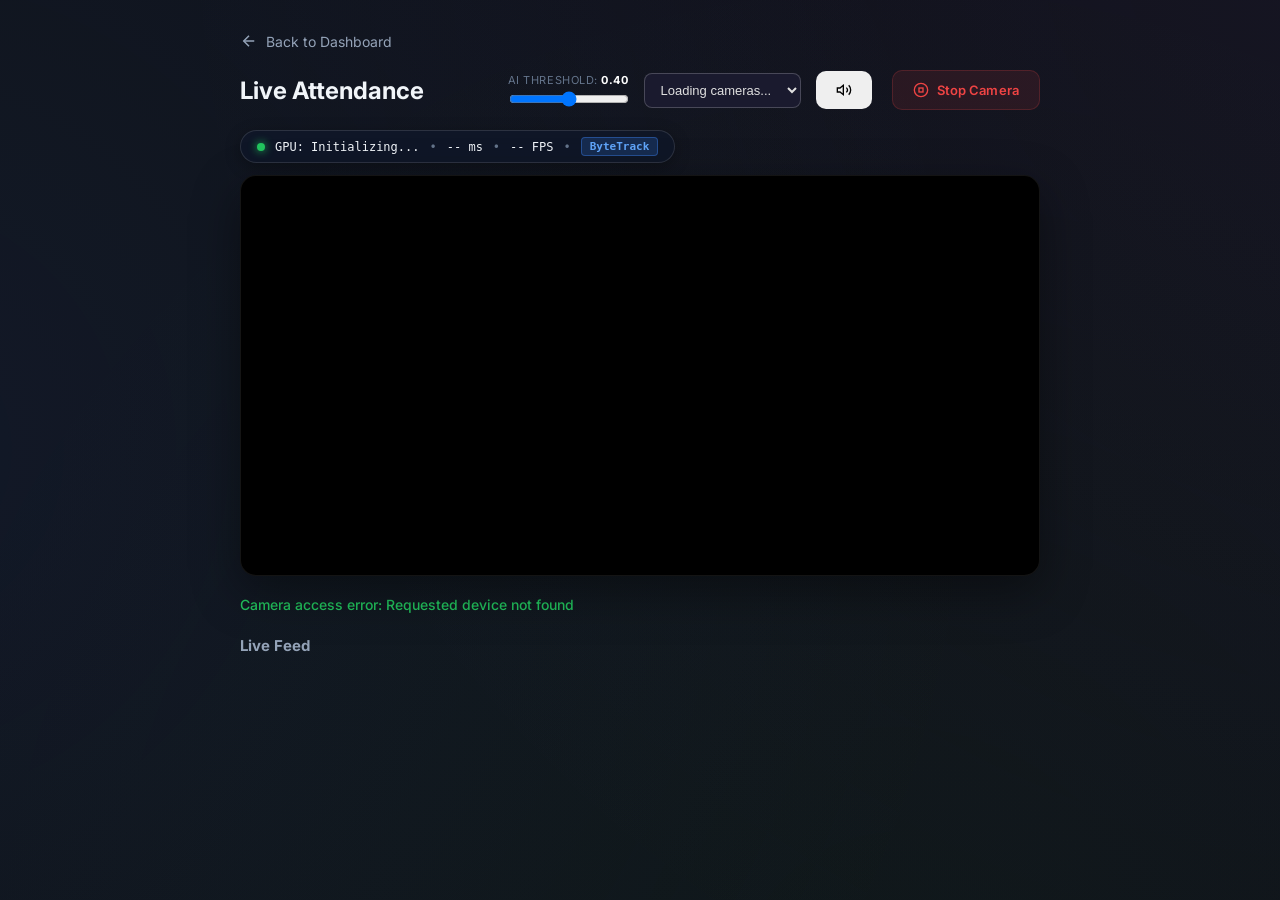
<file: templates/attendance.html>
<!DOCTYPE html>
<html lang="en">
<head>
    <meta charset="UTF-8">
    <meta name="viewport" content="width=device-width, initial-scale=1.0">
    <title>AttendX - Live Attendance</title>
    <link rel="stylesheet" href="/static/style.css">
    <link href="https://fonts.googleapis.com/css2?family=Inter:wght@300;400;500;600;700&display=swap" rel="stylesheet">
    <style>
        body {
            display: flex;
            flex-direction: column;
            align-items: center;
            justify-content: flex-start;
            min-height: 100vh;
            padding: 32px;
            overflow: auto;
        }
        .camera-page {
            width: 100%;
            max-width: 800px;
            animation: fadeSlideIn 0.4s ease;
        }
        .camera-page .back-btn {
            display: inline-flex;
            align-items: center;
            gap: 8px;
            color: var(--text-secondary);
            font-size: 14px;
            cursor: pointer;
            text-decoration: none;
            margin-bottom: 20px;
            transition: color 0.2s;
        }
        .camera-page .back-btn:hover { color: var(--text-primary); }
        .top-bar {
            display: flex;
            justify-content: space-between;
            align-items: center;
            margin-bottom: 20px;
        }
        .top-bar h1 {
            font-size: 24px;
            font-weight: 700;
        }
        .video-box {
            position: relative;
            width: 100%;
            border-radius: 16px;
            overflow: hidden;
            border: 1px solid var(--border-glass);
            box-shadow: 0 16px 48px rgba(0,0,0,.4);
            background: #000;
            margin-bottom: 20px;
        }
        .video-box video { width: 100%; display: block; }
        .video-box canvas.overlay {
            position: absolute;
            top: 0; left: 0;
            width: 100%; height: 100%;
            pointer-events: none;
        }
        .status-text {
            font-size: 14px;
            font-weight: 500;
            color: var(--accent-green);
            min-height: 20px;
            margin-bottom: 20px;
        }
        .attendance-feed {
            display: flex;
            flex-direction: column;
            gap: 8px;
        }
        .attendance-feed-item {
            display: flex;
            align-items: center;
            gap: 12px;
            padding: 12px 16px;
            background: var(--bg-glass);
            border: 1px solid var(--border-glass);
            border-radius: 10px;
            animation: fadeSlideIn 0.3s ease;
        }
        .attendance-feed-item .check-icon {
            width: 32px;
            height: 32px;
            border-radius: 50%;
            background: rgba(34, 197, 94, 0.15);
            display: flex;
            align-items: center;
            justify-content: center;
            flex-shrink: 0;
        }
        .attendance-feed-item .check-icon svg {
            color: var(--accent-green);
        }
        .attendance-feed-item .details strong {
            color: var(--text-primary);
            font-size: 14px;
        }
        .attendance-feed-item .details span {
            color: var(--text-muted);
            font-size: 12px;
        }
    </style>
</head>
<body>
    <div class="camera-page">
        <a href="/" class="back-btn" id="back-link">
            <svg xmlns="http://www.w3.org/2000/svg" width="18" height="18" viewBox="0 0 24 24" fill="none" stroke="currentColor" stroke-width="2"><path d="M19 12H5"/><polyline points="12 19 5 12 12 5"/></svg>
            Back to Dashboard
        </a>

        <div class="top-bar">
            <h1>Live Attendance</h1>
            <div style="display: flex; gap: 15px; align-items: center;">
                <div style="display: flex; flex-direction: column; align-items: flex-end; justify-content: center;">
                    <label for="strictness-slider" style="font-size: 11px; color: var(--text-muted); margin-bottom: 4px; text-transform: uppercase; letter-spacing: 0.05em;">AI Threshold: <span id="strictness-val" style="color: white; font-weight: bold;">0.40</span></label>
                    <input type="range" id="strictness-slider" min="0.20" max="0.60" step="0.01" value="0.40" style="width: 120px; cursor: pointer;" oninput="document.getElementById('strictness-val').innerText = this.value">
                </div>
                <select id="camera-select" class="form-control" style="padding: 8px 12px; font-size: 13px; max-width: 250px; background: #1a1a2e; color: #e0e0e0; border: 1px solid rgba(255,255,255,0.2); border-radius: 8px; cursor: pointer; appearance: auto;" onchange="switchCamera()">
                    <option value="" style="background: #1a1a2e; color: #e0e0e0;">Loading cameras...</option>
                </select>
                <button class="btn info" style="margin-right: 5px;" onclick="testAudio()">
                    <svg xmlns="http://www.w3.org/2000/svg" width="16" height="16" viewBox="0 0 24 24" fill="none" stroke="currentColor" stroke-width="2"><path d="M11 5L6 9H2v6h4l5 4V5z"/><path d="M15.54 8.46a5 5 0 0 1 0 7.07"/><path d="M19.07 4.93a10 10 0 0 1 0 14.14"/></svg>
                </button>
                <button class="btn danger" id="btn-stop" onclick="stopAndGoBack()">
                    <svg xmlns="http://www.w3.org/2000/svg" width="16" height="16" viewBox="0 0 24 24" fill="none" stroke="currentColor" stroke-width="2"><circle cx="12" cy="12" r="10"/><rect x="9" y="9" width="6" height="6"/></svg>
                    Stop Camera
                </button>
            </div>
        </div>

        <div class="telemetry-hud" id="telemetry-hud">
            <span class="hud-dot"></span>
            <span id="hud-device">GPU: Initializing...</span>
            <span class="hud-sep">•</span>
            <span id="hud-latency">-- ms</span>
            <span class="hud-sep">•</span>
            <span id="hud-fps">-- FPS</span>
            <span class="hud-sep">•</span>
            <span class="hud-badge">ByteTrack</span>
        </div>

        <div class="video-box">
            <video id="webcam" autoplay playsinline></video>
            <canvas class="overlay" id="overlay"></canvas>
        </div>

        <div class="status-text" id="status-msg">Initializing camera...</div>

        <h3 style="font-size: 15px; margin-bottom: 12px; color: var(--text-secondary);">Live Feed</h3>
        <div class="attendance-feed" id="feed"></div>
    </div>

    <canvas id="send-canvas" style="display:none;"></canvas>
    
    <!-- Success Chime Audio Element -->
    <audio id="success-chime" preload="auto">
        <source src="/static/success.mp3" type="audio/mp3">
    </audio>

    <script>
        const video = document.getElementById('webcam');
        const overlay = document.getElementById('overlay');
        const overCtx = overlay.getContext('2d');
        const sendCanvas = document.getElementById('send-canvas');
        const sendCtx = sendCanvas.getContext('2d');
        const statusMsg = document.getElementById('status-msg');
        const feed = document.getElementById('feed');

        let ws = null;
        let stream = null;
        const markedNames = new Set();

        // FPS & Latency Telemetry Tracking
        let frameCount = 0;
        let fpsTimer = performance.now();

        const cameraSelect = document.getElementById('camera-select');

        async function getCameras() {
            try {
                // Request permissions first to get labels
                const tempStream = await navigator.mediaDevices.getUserMedia({ video: true });
                tempStream.getTracks().forEach(t => t.stop());
                const devices = await navigator.mediaDevices.enumerateDevices();
                const videoDevices = devices.filter(device => device.kind === 'videoinput');
                
                cameraSelect.innerHTML = '';
                videoDevices.forEach(device => {
                    const option = document.createElement('option');
                    option.value = device.deviceId;
                    option.text = device.label || `Camera ${cameraSelect.length + 1}`;
                    option.style.background = '#1a1a2e';
                    option.style.color = '#e0e0e0';
                    cameraSelect.appendChild(option);
                });
                
                if (videoDevices.length > 0) {
                    startStream(videoDevices[0].deviceId);
                } else {
                    statusMsg.innerText = "No cameras found.";
                }
            } catch (err) {
                statusMsg.innerText = 'Camera access error: ' + err.message;
            }
        }

        async function startStream(deviceId) {
            if (stream) stream.getTracks().forEach(t => t.stop());
            if (ws) { ws.close(); ws = null; }
            
            try {
                const constraints = {
                    video: deviceId ? { deviceId: { exact: deviceId }, width: { ideal: 1280 }, height: { ideal: 720 } } : { width: { ideal: 1280 }, height: { ideal: 720 }, facingMode: 'user' }
                };
                stream = await navigator.mediaDevices.getUserMedia(constraints);
                video.srcObject = stream;

                video.onloadedmetadata = () => {
                    const scale = 640 / video.videoWidth;
                    overlay.width = 640;
                    overlay.height = video.videoHeight * scale;
                    sendCanvas.width = 640;
                    sendCanvas.height = video.videoHeight * scale;

                    statusMsg.innerText = 'Connecting...';
                    connectWebSocket();
                };
            } catch (err) {
                statusMsg.innerText = 'Camera stream error: ' + err.message;
            }
        }

        function switchCamera() {
            const selectedId = cameraSelect.value;
            statusMsg.innerText = "Switching camera...";
            startStream(selectedId);
        }

        function connectWebSocket() {
            const wsUrl = `ws://${window.location.host}/ws/recognize`;
            ws = new WebSocket(wsUrl);

            ws.onopen = () => {
                statusMsg.innerText = 'Camera active — scanning for faces...';
                sendNextFrame();
            };

            ws.onmessage = (event) => {
                const data = JSON.parse(event.data);

                if (data.error) {
                    statusMsg.innerText = data.error;
                    return;
                }

                // Update Telemetry HUD
                const now = performance.now();
                frameCount++;
                if (now - fpsTimer >= 500) {
                    const fps = Math.round((frameCount * 1000) / (now - fpsTimer));
                    frameCount = 0;
                    fpsTimer = now;
                    document.getElementById('hud-fps').innerText = `${fps} FPS`;
                }

                if (data.latency_ms !== undefined) {
                    document.getElementById('hud-latency').innerText = `${data.latency_ms} ms`;
                }
                if (data.device) {
                    document.getElementById('hud-device').innerText = data.device.toLowerCase().includes('cpu') ? 'Host: CPU' : `GPU: ${data.device}`;
                }

                overCtx.clearRect(0, 0, overlay.width, overlay.height);

                if (data.faces && data.faces.length > 0) {
                    data.faces.forEach(face => {
                        const { x, y, w, h, name, distance, blink, track_id } = face;
                        const isKnown = name !== 'Unknown';
                        const tidTag = track_id ? `[#${track_id}] ` : '';

                        // Bounding box - color based on blink status
                        let boxColor = '#ef4444'; // red for unknown
                        if (isKnown && blink === 'verified') boxColor = '#22c55e'; // green
                        else if (isKnown && blink === 'waiting') boxColor = '#f59e0b'; // amber/waiting
                        else if (isKnown) boxColor = '#3b82f6'; // blue

                        overCtx.strokeStyle = boxColor;
                        overCtx.lineWidth = 2.5;
                        overCtx.strokeRect(x, y, w, h);

                        // Corner accents
                        const cornerLen = 15;
                        overCtx.strokeStyle = boxColor;
                        overCtx.lineWidth = 3;
                        overCtx.beginPath(); overCtx.moveTo(x, y + cornerLen); overCtx.lineTo(x, y); overCtx.lineTo(x + cornerLen, y); overCtx.stroke();
                        overCtx.beginPath(); overCtx.moveTo(x + w - cornerLen, y); overCtx.lineTo(x + w, y); overCtx.lineTo(x + w, y + cornerLen); overCtx.stroke();
                        overCtx.beginPath(); overCtx.moveTo(x, y + h - cornerLen); overCtx.lineTo(x, y + h); overCtx.lineTo(x + cornerLen, y + h); overCtx.stroke();
                        overCtx.beginPath(); overCtx.moveTo(x + w - cornerLen, y + h); overCtx.lineTo(x + w, y + h); overCtx.lineTo(x + w, y + h - cornerLen); overCtx.stroke();

                        // Name label with accurate liveness status and track ID
                        let labelBg = 'rgba(239,68,68,0.85)';
                        let labelText = `${tidTag}${name}`;

                        if (isKnown && blink === 'verified') {
                            labelBg = 'rgba(34,197,94,0.90)';
                            labelText = `✓ ${tidTag}${name} (${distance.toFixed(2)})`;
                        } else if (isKnown && blink === 'waiting') {
                            labelBg = 'rgba(245,158,11,0.92)';
                            labelText = `👁 ${tidTag}Please blink to verify — ${name}`;
                        } else if (isKnown) {
                            labelBg = 'rgba(59,130,246,0.85)';
                            labelText = `${tidTag}${name} (${distance.toFixed(2)})`;
                        }

                        overCtx.fillStyle = labelBg;
                        const labelH = 28;
                        overCtx.fillRect(x, y - labelH, w, labelH);
                        overCtx.fillStyle = '#fff';
                        overCtx.font = '600 13px Inter';
                        overCtx.fillText(labelText, x + 6, y - 8);

                        // Add to feed if newly marked
                        if (isKnown && data.marked && !markedNames.has(name)) {
                            console.log(`[UI] Recognition Success: ${name}. Triggering chime.`);
                            markedNames.add(name);
                            addToFeed(name);
                        } else if (isKnown && data.marked) {
                            console.log(`[UI] ${name} recognized but already in markedNames set.`);
                        }
                    });
                }
                
                // Only send the next frame AFTER processing is 100% complete
                requestAnimationFrame(() => sendNextFrame());
            };

            ws.onclose = () => {
                statusMsg.innerText = 'Connection closed.';
            };
        }

        function testAudio() {
            const chime = document.getElementById('success-chime');
            console.log("[Audio] Testing chime manually...");
            chime.currentTime = 0;
            chime.play().then(() => console.log("[Audio] Test play success.")).catch(e => alert("Audio failed: " + e.message));
        }

        function addToFeed(name) {
            // Play success chime
            const chime = document.getElementById('success-chime');
            chime.currentTime = 0;
            chime.play().catch(e => console.log("Audio play blocked by browser:", e));

            const now = new Date();
            const time = now.toLocaleTimeString();
            const item = document.createElement('div');
            item.className = 'attendance-feed-item';
            item.innerHTML = `
                <div class="check-icon">
                    <svg xmlns="http://www.w3.org/2000/svg" width="16" height="16" viewBox="0 0 24 24" fill="none" stroke="currentColor" stroke-width="2"><polyline points="20 6 9 17 4 12"/></svg>
                </div>
                <div class="details">
                    <strong>${name}</strong><br>
                    <span>Marked at ${time}</span>
                </div>
            `;
            feed.insertBefore(item, feed.firstChild);
        }

        function sendNextFrame() {
            if (!ws || ws.readyState !== WebSocket.OPEN) return;
            
            sendCtx.drawImage(video, 0, 0, sendCanvas.width, sendCanvas.height);
            const imageData = sendCanvas.toDataURL('image/jpeg', 0.6);
            
            const slider = document.getElementById('strictness-slider');
            const threshold = slider ? parseFloat(slider.value) : 0.40;
            
            ws.send(JSON.stringify({
                image: imageData,
                threshold: threshold
            }));
        }

        function stopAndGoBack() {
            if (ws) ws.close();
            if (stream) stream.getTracks().forEach(t => t.stop());
            window.location.href = '/';
        }

        // Also stop camera when navigating away
        document.getElementById('back-link').addEventListener('click', (e) => {
            e.preventDefault();
            stopAndGoBack();
        });

        getCameras();
    </script>
</body>
</html>
</file>
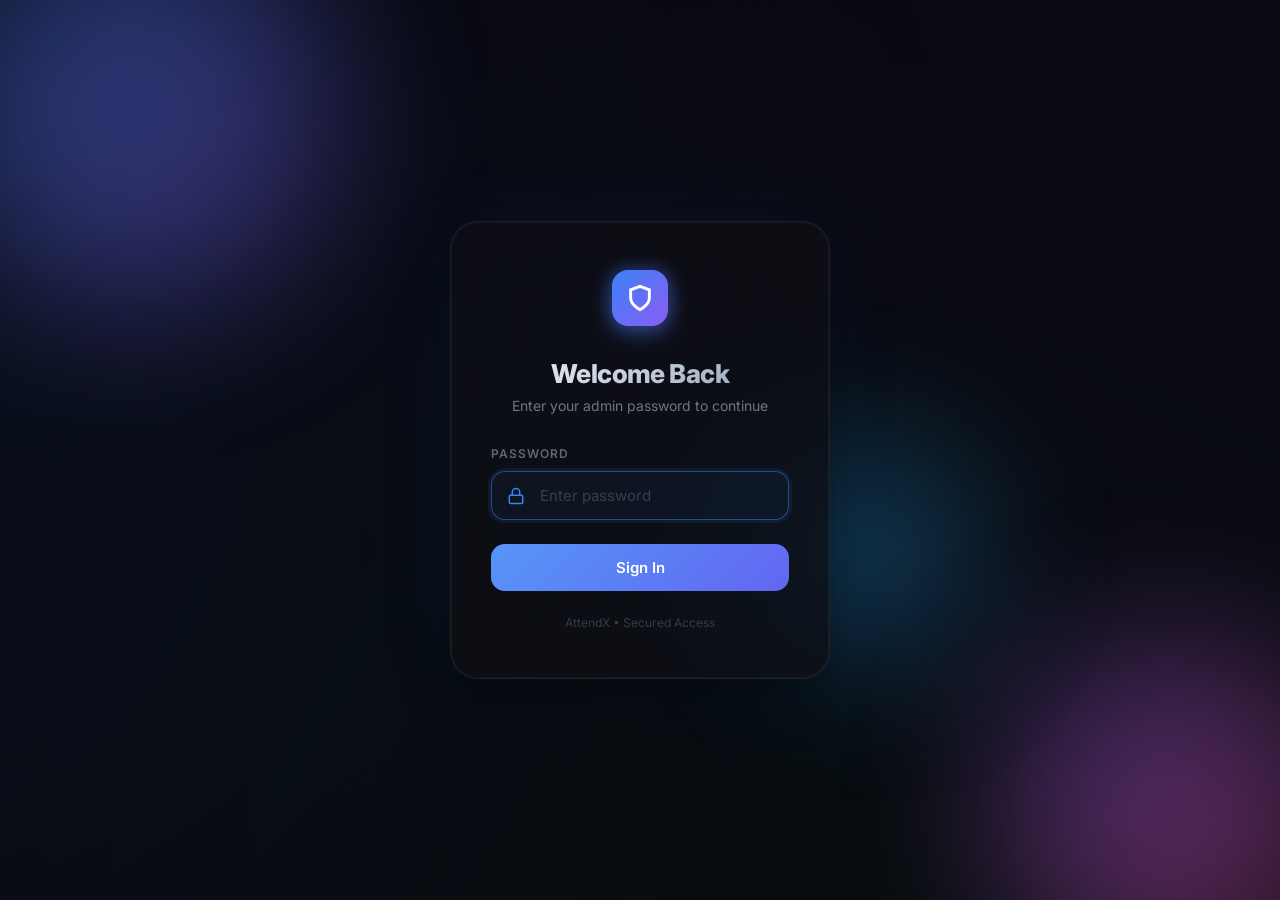
<file: templates/login.html>
<!DOCTYPE html>
<html lang="en">
<head>
    <meta charset="UTF-8">
    <meta name="viewport" content="width=device-width, initial-scale=1.0">
    <title>AttendX - Admin Login</title>
    <link rel="stylesheet" href="/static/style.css">
    <link href="https://fonts.googleapis.com/css2?family=Inter:wght@300;400;500;600;700;800&display=swap" rel="stylesheet">
    <style>
        * { margin: 0; padding: 0; box-sizing: border-box; }
        body {
            font-family: 'Inter', sans-serif;
            min-height: 100vh;
            display: flex;
            align-items: center;
            justify-content: center;
            background: #06060a;
            overflow: hidden;
            position: relative;
        }

        /* Animated gradient orbs */
        .orb {
            position: fixed;
            border-radius: 50%;
            filter: blur(80px);
            opacity: 0.4;
            animation: float 8s ease-in-out infinite;
        }
        .orb-1 {
            width: 400px; height: 400px;
            background: linear-gradient(135deg, #3b82f6, #8b5cf6);
            top: -10%; left: -5%;
            animation-delay: 0s;
        }
        .orb-2 {
            width: 350px; height: 350px;
            background: linear-gradient(135deg, #8b5cf6, #ec4899);
            bottom: -10%; right: -5%;
            animation-delay: -3s;
        }
        .orb-3 {
            width: 200px; height: 200px;
            background: linear-gradient(135deg, #06b6d4, #3b82f6);
            top: 50%; left: 60%;
            animation-delay: -5s;
        }
        @keyframes float {
            0%, 100% { transform: translate(0, 0) scale(1); }
            33% { transform: translate(30px, -40px) scale(1.05); }
            66% { transform: translate(-20px, 20px) scale(0.95); }
        }

        .login-container {
            position: relative;
            z-index: 10;
            width: 100%;
            max-width: 420px;
            padding: 20px;
        }

        .login-card {
            background: rgba(15, 15, 20, 0.75);
            backdrop-filter: blur(40px) saturate(150%);
            border: 1px solid rgba(255, 255, 255, 0.08);
            border-radius: 28px;
            padding: 48px 40px;
            box-shadow:
                0 0 0 1px rgba(255,255,255,0.03) inset,
                0 25px 50px -12px rgba(0,0,0,0.6),
                0 0 80px rgba(59, 130, 246, 0.08);
            animation: cardIn 0.7s cubic-bezier(0.16, 1, 0.3, 1);
        }
        @keyframes cardIn {
            from { opacity: 0; transform: translateY(30px) scale(0.96); }
            to { opacity: 1; transform: translateY(0) scale(1); }
        }

        /* Logo */
        .logo-wrap {
            display: flex;
            align-items: center;
            justify-content: center;
            margin-bottom: 32px;
        }
        .logo-icon {
            width: 56px; height: 56px;
            background: linear-gradient(135deg, #3b82f6, #8b5cf6);
            border-radius: 16px;
            display: flex;
            align-items: center;
            justify-content: center;
            box-shadow: 0 8px 24px rgba(59, 130, 246, 0.35);
            position: relative;
        }
        .logo-icon::after {
            content: '';
            position: absolute;
            inset: -3px;
            border-radius: 18px;
            background: linear-gradient(135deg, rgba(59,130,246,0.3), rgba(139,92,246,0.3));
            z-index: -1;
            filter: blur(8px);
        }

        .title {
            text-align: center;
            margin-bottom: 8px;
        }
        .title h1 {
            font-size: 26px;
            font-weight: 800;
            background: linear-gradient(135deg, #f1f5f9, #94a3b8);
            -webkit-background-clip: text;
            -webkit-text-fill-color: transparent;
            letter-spacing: -0.02em;
        }
        .title p {
            font-size: 14px;
            color: rgba(148, 163, 184, 0.7);
            margin-top: 8px;
        }

        /* Input */
        .input-group {
            margin-top: 32px;
            position: relative;
        }
        .input-group label {
            display: block;
            font-size: 12px;
            font-weight: 600;
            color: rgba(148, 163, 184, 0.6);
            text-transform: uppercase;
            letter-spacing: 0.08em;
            margin-bottom: 10px;
        }
        .input-wrapper {
            position: relative;
            display: flex;
            align-items: center;
        }
        .input-wrapper svg {
            position: absolute;
            left: 16px;
            color: rgba(148, 163, 184, 0.4);
            pointer-events: none;
            transition: color 0.2s;
        }
        .input-wrapper input {
            width: 100%;
            padding: 14px 16px 14px 48px;
            background: rgba(255, 255, 255, 0.04);
            border: 1px solid rgba(255, 255, 255, 0.08);
            border-radius: 14px;
            color: #e2e8f0;
            font-family: 'Inter', sans-serif;
            font-size: 15px;
            outline: none;
            transition: all 0.25s ease;
        }
        .input-wrapper input:focus {
            border-color: rgba(59, 130, 246, 0.5);
            background: rgba(59, 130, 246, 0.05);
            box-shadow: 0 0 0 3px rgba(59, 130, 246, 0.1);
        }
        .input-wrapper input:focus + svg,
        .input-wrapper input:focus ~ svg {
            color: #3b82f6;
        }
        .input-wrapper input::placeholder {
            color: rgba(148, 163, 184, 0.3);
        }

        /* Button */
        .login-btn {
            width: 100%;
            margin-top: 24px;
            padding: 14px;
            background: linear-gradient(135deg, #3b82f6, #6366f1);
            border: none;
            border-radius: 14px;
            color: #fff;
            font-family: 'Inter', sans-serif;
            font-size: 15px;
            font-weight: 600;
            cursor: pointer;
            position: relative;
            overflow: hidden;
            transition: all 0.3s ease;
        }
        .login-btn:hover {
            transform: translateY(-1px);
            box-shadow: 0 12px 24px rgba(59, 130, 246, 0.3);
        }
        .login-btn:active {
            transform: translateY(0);
        }
        .login-btn::after {
            content: '';
            position: absolute;
            inset: 0;
            background: linear-gradient(135deg, rgba(255,255,255,0.15), transparent);
            pointer-events: none;
        }

        /* Error */
        .error-msg {
            text-align: center;
            color: #ef4444;
            font-size: 13px;
            font-weight: 500;
            margin-top: 16px;
            padding: 10px;
            background: rgba(239, 68, 68, 0.08);
            border: 1px solid rgba(239, 68, 68, 0.15);
            border-radius: 10px;
            display: none;
            animation: shake 0.4s ease;
        }
        @keyframes shake {
            0%, 100% { transform: translateX(0); }
            25% { transform: translateX(-6px); }
            75% { transform: translateX(6px); }
        }

        /* Footer */
        .footer-text {
            text-align: center;
            margin-top: 24px;
            font-size: 12px;
            color: rgba(148, 163, 184, 0.3);
        }
    </style>
</head>
<body>
    <!-- Background orbs -->
    <div class="orb orb-1"></div>
    <div class="orb orb-2"></div>
    <div class="orb orb-3"></div>

    <div class="login-container">
        <div class="login-card">
            <div class="logo-wrap">
                <div class="logo-icon">
                    <svg xmlns="http://www.w3.org/2000/svg" width="28" height="28" viewBox="0 0 24 24" fill="none" stroke="white" stroke-width="2.5"><path d="M12 22s8-4 8-10V5l-8-3-8 3v7c0 6 8 10 8 10z"/></svg>
                </div>
            </div>

            <div class="title">
                <h1>Welcome Back</h1>
                <p>Enter your admin password to continue</p>
            </div>

            <form id="login-form">
                <div class="input-group">
                    <label>Password</label>
                    <div class="input-wrapper">
                        <input type="password" id="password" placeholder="Enter password" required autofocus>
                        <svg xmlns="http://www.w3.org/2000/svg" width="18" height="18" viewBox="0 0 24 24" fill="none" stroke="currentColor" stroke-width="2" style="left: 16px;"><rect x="3" y="11" width="18" height="11" rx="2" ry="2"/><path d="M7 11V7a5 5 0 0 1 10 0v4"/></svg>
                    </div>
                </div>
                <button type="submit" class="login-btn">Sign In</button>
                <div id="error" class="error-msg">
                    <svg xmlns="http://www.w3.org/2000/svg" width="14" height="14" viewBox="0 0 24 24" fill="none" stroke="currentColor" stroke-width="2" style="vertical-align: -2px; margin-right: 4px;"><circle cx="12" cy="12" r="10"/><line x1="15" y1="9" x2="9" y2="15"/><line x1="9" y1="9" x2="15" y2="15"/></svg>
                    Incorrect password. Please try again.
                </div>
            </form>

            <p class="footer-text">AttendX &bull; Secured Access</p>
        </div>
    </div>

    <script>
        const form = document.getElementById('login-form');
        const err = document.getElementById('error');
        const btn = form.querySelector('.login-btn');

        form.onsubmit = async (e) => {
            e.preventDefault();
            btn.textContent = 'Signing in...';
            btn.style.opacity = '0.7';
            err.style.display = 'none';

            const password = document.getElementById('password').value;

            try {
                const response = await fetch('/login', {
                    method: 'POST',
                    headers: { 'Content-Type': 'application/x-www-form-urlencoded' },
                    body: new URLSearchParams({ 'password': password })
                });

                if (response.ok) {
                    window.location.href = '/';
                } else {
                    err.style.display = 'block';
                    document.getElementById('password').value = '';
                    document.getElementById('password').focus();
                    btn.textContent = 'Sign In';
                    btn.style.opacity = '1';
                }
            } catch (error) {
                err.textContent = 'Connection error. Please try again.';
                err.style.display = 'block';
                btn.textContent = 'Sign In';
                btn.style.opacity = '1';
            }
        };
    </script>
</body>
</html>
</file>
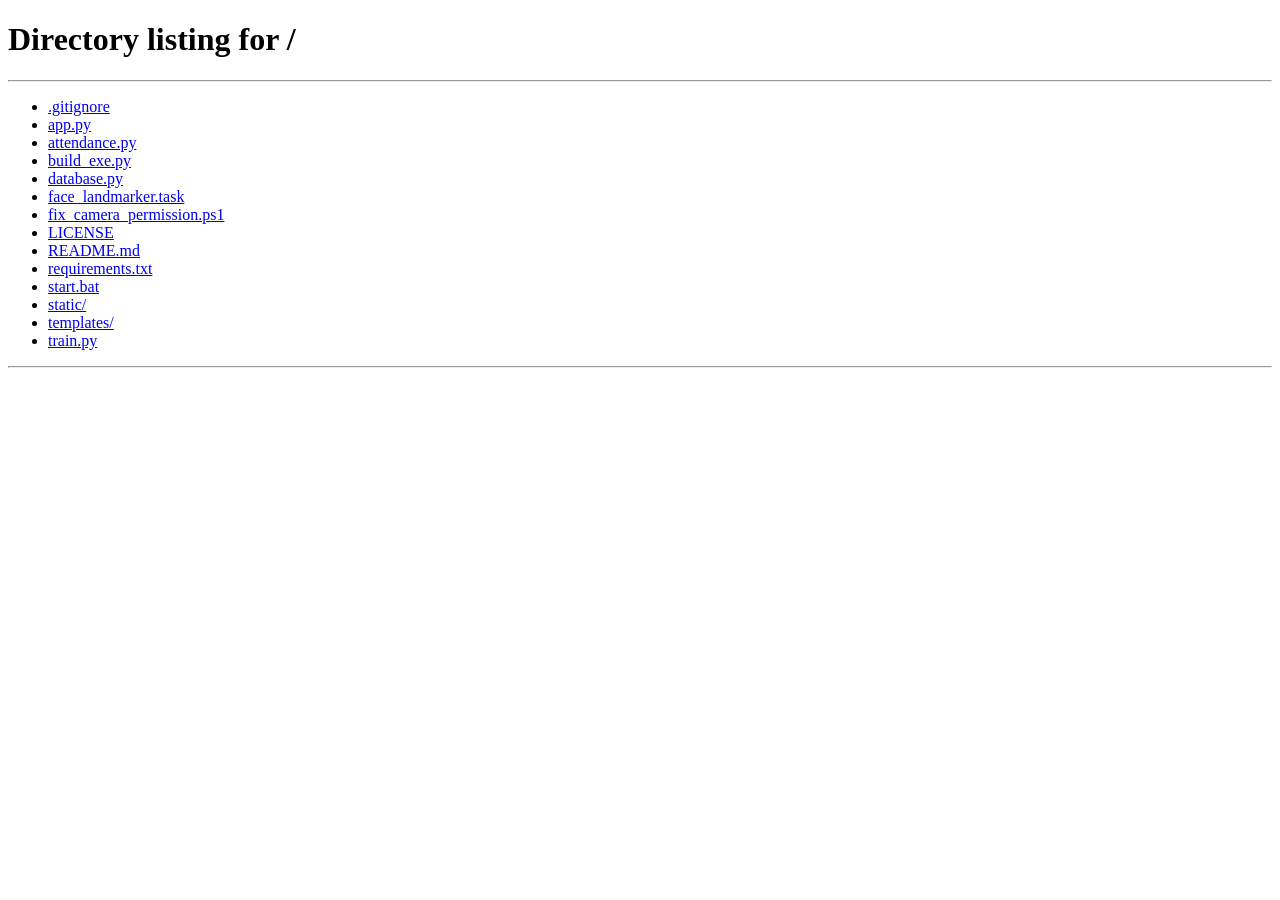
<file: templates/register.html>
<!DOCTYPE html>
<html lang="en">
<head>
    <meta charset="UTF-8">
    <meta name="viewport" content="width=device-width, initial-scale=1.0">
    <title>AttendX - Register Student</title>
    <link rel="stylesheet" href="/static/style.css">
    <link href="https://fonts.googleapis.com/css2?family=Inter:wght@300;400;500;600;700&display=swap" rel="stylesheet">
    <style>
        body {
            display: flex;
            flex-direction: column;
            align-items: center;
            justify-content: center;
            min-height: 100vh;
            padding: 32px;
            overflow: auto;
        }
        .camera-page {
            width: 100%;
            max-width: 720px;
            animation: fadeSlideIn 0.4s ease;
        }
        .camera-page .back-btn {
            display: inline-flex;
            align-items: center;
            gap: 8px;
            color: var(--text-secondary);
            font-size: 14px;
            cursor: pointer;
            text-decoration: none;
            margin-bottom: 20px;
            transition: color 0.2s;
        }
        .camera-page .back-btn:hover { color: var(--text-primary); }
        .camera-page h1 {
            font-size: 24px;
            font-weight: 700;
            margin-bottom: 6px;
        }
        .camera-page .subtitle {
            color: var(--text-muted);
            font-size: 13px;
            margin-bottom: 24px;
        }
        .video-box {
            position: relative;
            width: 100%;
            border-radius: 16px;
            overflow: hidden;
            border: 1px solid var(--border-glass);
            box-shadow: 0 16px 48px rgba(0,0,0,.4);
            background: #000;
            margin-bottom: 20px;
        }
        .video-box video { width: 100%; display: block; }
        .video-box canvas.overlay {
            position: absolute;
            top: 0; left: 0;
            width: 100%; height: 100%;
            pointer-events: none;
        }
        .info-bar {
            display: flex;
            justify-content: space-between;
            align-items: center;
            padding: 12px 0;
        }
        .capture-count {
            font-size: 28px;
            font-weight: 700;
            background: linear-gradient(135deg, var(--accent-blue), var(--accent-purple));
            -webkit-background-clip: text;
            -webkit-text-fill-color: transparent;
        }
        .capture-label {
            font-size: 12px;
            color: var(--text-muted);
            text-transform: uppercase;
            letter-spacing: .08em;
        }
        .status-text {
            font-size: 14px;
            font-weight: 500;
            color: var(--accent-green);
            min-height: 20px;
        }

        /* Confirm button styling */
        .confirm-bar {
            display: flex;
            justify-content: center;
            gap: 12px;
            padding: 16px 0;
            opacity: 0;
            transform: translateY(10px);
            transition: opacity 0.3s ease, transform 0.3s ease;
            pointer-events: none;
        }
        .confirm-bar.visible {
            opacity: 1;
            transform: translateY(0);
            pointer-events: auto;
        }
        .confirm-bar .btn-confirm {
            padding: 12px 32px;
            font-size: 15px;
            font-weight: 600;
            border: none;
            border-radius: 10px;
            cursor: pointer;
            transition: all 0.2s ease;
            font-family: 'Inter', sans-serif;
        }
        .confirm-bar .btn-yes {
            background: linear-gradient(135deg, #22c55e, #16a34a);
            color: white;
            box-shadow: 0 4px 16px rgba(34, 197, 94, 0.3);
        }
        .confirm-bar .btn-yes:hover {
            transform: translateY(-2px);
            box-shadow: 0 6px 24px rgba(34, 197, 94, 0.4);
        }
        .confirm-bar .btn-no {
            background: rgba(255, 255, 255, 0.08);
            color: var(--text-secondary);
            border: 1px solid rgba(255, 255, 255, 0.15);
        }
        .confirm-bar .btn-no:hover {
            background: rgba(239, 68, 68, 0.2);
            color: #ef4444;
            border-color: rgba(239, 68, 68, 0.4);
        }
        .preview-hint {
            text-align: center;
            font-size: 13px;
            color: var(--text-muted);
            margin-top: -8px;
            margin-bottom: 12px;
            min-height: 18px;
        }
    </style>
</head>
<body>
    <div class="camera-page">
        <a href="/" class="back-btn">
            <svg xmlns="http://www.w3.org/2000/svg" width="18" height="18" viewBox="0 0 24 24" fill="none" stroke="currentColor" stroke-width="2"><path d="M19 12H5"/><polyline points="12 19 5 12 12 5"/></svg>
            Back to Dashboard
        </a>

        <div style="display: flex; justify-content: space-between; align-items: center; margin-bottom: 6px;">
            <h1 style="margin: 0;">Register New Student</h1>
            <select id="camera-select" class="form-control" style="padding: 8px 12px; font-size: 13px; max-width: 200px; background: #1a1a2e; color: #e0e0e0; border: 1px solid rgba(255,255,255,0.2); border-radius: 8px; cursor: pointer; appearance: auto;" onchange="switchCamera()">
                <option value="" style="background: #1a1a2e; color: #e0e0e0;">Loading cameras...</option>
            </select>
        </div>
        <p class="subtitle" id="subtitle-text">Position your face in front of the camera. The system will detect your face for confirmation.</p>

        <div class="video-box">
            <video id="webcam" autoplay playsinline></video>
            <canvas class="overlay" id="overlay"></canvas>
        </div>

        <p class="preview-hint" id="preview-hint"></p>

        <div class="confirm-bar" id="confirm-bar">
            <button class="btn-confirm btn-yes" id="btn-confirm-yes" onclick="confirmFace()">
                <svg xmlns="http://www.w3.org/2000/svg" width="18" height="18" viewBox="0 0 24 24" fill="none" stroke="currentColor" stroke-width="2.5" style="vertical-align: -3px; margin-right: 6px;"><polyline points="20 6 9 17 4 12"/></svg>
                Yes, that's me
            </button>
            <button class="btn-confirm btn-no" onclick="window.location.href='/'">
                <svg xmlns="http://www.w3.org/2000/svg" width="16" height="16" viewBox="0 0 24 24" fill="none" stroke="currentColor" stroke-width="2" style="vertical-align: -2px; margin-right: 4px;"><line x1="18" y1="6" x2="6" y2="18"/><line x1="6" y1="6" x2="18" y2="18"/></svg>
                Cancel
            </button>
        </div>

        <!-- Dynamic Biometric Head Tilt Tutorial Widget -->
        <div class="tilt-tutorial" id="tilt-tutorial" style="display: none;">
            <div class="compass-container">
                <div class="compass-ring">
                    <div class="sector sector-up" id="sec-up">↑ UP</div>
                    <div class="sector sector-down" id="sec-down">↓ DOWN</div>
                    <div class="sector sector-left" id="sec-left">← LEFT</div>
                    <div class="sector sector-right" id="sec-right">RIGHT →</div>
                    <div class="compass-core active" id="sec-center">
                        <div class="head-avatar" id="head-avatar">
                            <svg viewBox="0 0 64 64">
                                <circle cx="32" cy="30" r="18" stroke="currentColor" stroke-width="2.5" fill="rgba(59, 130, 246, 0.15)"/>
                                <path d="M26 28h2M36 28h2M32 30v4M29 39c1.5 1.5 4.5 1.5 6 0" stroke="currentColor" stroke-width="2.5" stroke-linecap="round"/>
                            </svg>
                        </div>
                    </div>
                </div>
            </div>
            <div class="tilt-guidance">
                <div class="tilt-badge" id="tilt-badge">Look Straight Ahead</div>
                <p class="tilt-sub" id="tilt-sub">Position your face level with the camera</p>
                <div class="tilt-progress-dots">
                    <span class="p-dot active" id="dot-0"></span>
                    <span class="p-dot" id="dot-1"></span>
                    <span class="p-dot" id="dot-2"></span>
                    <span class="p-dot" id="dot-3"></span>
                    <span class="p-dot" id="dot-4"></span>
                </div>
            </div>
        </div>

        <div class="info-bar" id="info-bar" style="display: none;">
            <div>
                <div class="capture-count" id="count-display">0 / 20</div>
                <div class="capture-label">Frames Captured</div>
            </div>
            <div class="status-text" id="status-msg">Initializing camera...</div>
        </div>
    </div>

    <canvas id="send-canvas" style="display:none;"></canvas>

    <script>
        // Get student info from URL params
        const params = new URLSearchParams(window.location.search);
        const studentId = params.get('id');
        const studentName = params.get('name');

        if (!studentId || !studentName) {
            alert('Missing student ID or name. Redirecting back.');
            window.location.href = '/';
        }

        const video = document.getElementById('webcam');
        const overlay = document.getElementById('overlay');
        const overCtx = overlay.getContext('2d');
        const sendCanvas = document.getElementById('send-canvas');
        const sendCtx = sendCanvas.getContext('2d');
        const statusMsg = document.getElementById('status-msg');
        const countDisplay = document.getElementById('count-display');
        const confirmBar = document.getElementById('confirm-bar');
        const infoBar = document.getElementById('info-bar');
        const previewHint = document.getElementById('preview-hint');
        const subtitleText = document.getElementById('subtitle-text');
        const tiltTutorial = document.getElementById('tilt-tutorial');

        const tiltStages = [
            { badge: "1. Look Straight Ahead", sub: "Keep your head level and look directly at camera", transform: "rotateY(0deg) rotateX(0deg)", activeSec: "sec-center" },
            { badge: "2. Slowly Turn Head Left ←", sub: "Tilt head about 20° to the left", transform: "rotateY(-28deg) rotateZ(-4deg)", activeSec: "sec-left" },
            { badge: "3. Slowly Turn Head Right →", sub: "Tilt head about 20° to the right", transform: "rotateY(28deg) rotateZ(4deg)", activeSec: "sec-right" },
            { badge: "4. Tilt Chin Up ↑", sub: "Slightly tilt chin upwards toward ceiling", transform: "rotateX(22deg)", activeSec: "sec-up" },
            { badge: "5. Tilt Chin Down ↓", sub: "Slightly tilt chin downwards", transform: "rotateX(-18deg)", activeSec: "sec-down" }
        ];

        function updateTiltGuidance(count) {
            let stageIdx = 0;
            if (count < 4) stageIdx = 0;
            else if (count < 8) stageIdx = 1;
            else if (count < 12) stageIdx = 2;
            else if (count < 16) stageIdx = 3;
            else stageIdx = 4;

            const s = tiltStages[stageIdx];
            document.getElementById('tilt-badge').innerText = s.badge;
            document.getElementById('tilt-sub').innerText = s.sub;
            document.getElementById('head-avatar').style.transform = s.transform;

            const allSecs = ['sec-center', 'sec-left', 'sec-right', 'sec-up', 'sec-down'];
            allSecs.forEach((secId, i) => {
                const el = document.getElementById(secId);
                if (!el) return;
                el.classList.remove('active');
                if (i < stageIdx) {
                    el.classList.add('completed');
                } else if (i === stageIdx) {
                    el.classList.add('active');
                }
            });

            for (let i = 0; i < 5; i++) {
                const dot = document.getElementById(`dot-${i}`);
                if (!dot) continue;
                dot.classList.remove('active', 'completed');
                if (i < stageIdx) dot.classList.add('completed');
                else if (i === stageIdx) dot.classList.add('active');
            }
        }

        let ws = null;
        let stream = null;
        let phase = 'preview'; // 'preview' or 'capture'

        const cameraSelect = document.getElementById('camera-select');

        async function getCameras() {
            try {
                // Request permissions first to get labels
                const tempStream = await navigator.mediaDevices.getUserMedia({ video: true });
                tempStream.getTracks().forEach(t => t.stop());
                const devices = await navigator.mediaDevices.enumerateDevices();
                const videoDevices = devices.filter(device => device.kind === 'videoinput');
                
                cameraSelect.innerHTML = '';
                videoDevices.forEach(device => {
                    const option = document.createElement('option');
                    option.value = device.deviceId;
                    option.text = device.label || `Camera ${cameraSelect.length + 1}`;
                    option.style.background = '#1a1a2e';
                    option.style.color = '#e0e0e0';
                    cameraSelect.appendChild(option);
                });
                
                if (videoDevices.length > 0) {
                    startStream(videoDevices[0].deviceId);
                } else {
                    statusMsg.innerText = "No cameras found.";
                }
            } catch (err) {
                statusMsg.innerText = 'Camera access error: ' + err.message;
            }
        }

        async function startStream(deviceId) {
            if (stream) stream.getTracks().forEach(t => t.stop());
            if (ws) { ws.close(); ws = null; }
            
            try {
                const constraints = {
                    video: deviceId ? { deviceId: { exact: deviceId }, width: { ideal: 1280 }, height: { ideal: 720 } } : { width: { ideal: 1280 }, height: { ideal: 720 }, facingMode: 'user' }
                };
                stream = await navigator.mediaDevices.getUserMedia(constraints);
                video.srcObject = stream;

                video.onloadedmetadata = () => {
                    const scale = 640 / video.videoWidth;
                    overlay.width = 640;
                    overlay.height = video.videoHeight * scale;
                    sendCanvas.width = 640;
                    sendCanvas.height = video.videoHeight * scale;

                    previewHint.innerText = 'Connecting...';
                    connectWebSocket();
                };
            } catch (err) {
                previewHint.innerText = 'Camera stream error: ' + err.message;
            }
        }

        function switchCamera() {
            const selectedId = cameraSelect.value;
            previewHint.innerText = "Switching camera...";
            startStream(selectedId);
        }

        function connectWebSocket() {
            const wsUrl = `ws://${window.location.host}/ws/register/${encodeURIComponent(studentId)}/${encodeURIComponent(studentName)}`;
            ws = new WebSocket(wsUrl);

            ws.onopen = () => {
                previewHint.innerText = 'Detecting face...';
                sendNextFrame();
            };

            ws.onmessage = (event) => {
                const data = JSON.parse(event.data);

                // Clear overlay
                overCtx.clearRect(0, 0, overlay.width, overlay.height);

                if (data.status === 'preview') {
                    // Phase 1: Show the detected face and the confirm button
                    previewHint.innerText = 'Face detected! Is this the correct person?';
                    confirmBar.classList.add('visible');

                    if (data.faces) {
                        drawFaces(data.faces, '#f59e0b'); // amber for preview
                    }
                } else if (data.status === 'confirmed') {
                    // Transition to capture phase
                    phase = 'capture';
                    confirmBar.classList.remove('visible');
                    infoBar.style.display = 'flex';
                    tiltTutorial.style.display = 'flex';
                    subtitleText.innerText = 'Please follow the directional tutorial below to capture all face angles.';
                    previewHint.innerText = '';
                    statusMsg.innerText = 'Recording face angles...';
                    updateTiltGuidance(0);
                    sendNextFrame();
                    return; // don't send another frame from the preview logic
                } else if (data.status === 'progress') {
                    countDisplay.innerText = `${data.count} / 20`;
                    updateTiltGuidance(data.count);
                    if (data.faces) {
                        drawFaces(data.faces, '#22c55e'); // green for capture
                    }
                } else if (data.status === 'no_face') {
                    if (phase === 'preview') {
                        previewHint.innerText = 'Looking for a face... Please position yourself in front of the camera.';
                        confirmBar.classList.remove('visible');
                    }
                } else if (data.status === 'completed') {
                    countDisplay.innerText = '20 / 20';
                    statusMsg.innerText = 'Registration complete! 5/5 angles verified. Redirecting...';
                    for (let i = 0; i < 5; i++) {
                        const dot = document.getElementById(`dot-${i}`);
                        if (dot) dot.className = 'p-dot completed';
                    }
                    setTimeout(() => { window.location.href = '/'; }, 2000);
                    return;
                } else if (data.status === 'error') {
                    statusMsg.innerText = 'Error: ' + data.message;
                    return;
                }
                
                // Send the next frame (for both preview and capture phases)
                if (data.status !== 'completed' && data.status !== 'error' && data.status !== 'confirmed') {
                    requestAnimationFrame(() => sendNextFrame());
                }
            };

            ws.onclose = () => {
                previewHint.innerText = 'Connection closed.';
            };
        }

        function drawFaces(faces, color) {
            faces.forEach(f => {
                overCtx.strokeStyle = color;
                overCtx.lineWidth = 2.5;
                overCtx.strokeRect(f.x, f.y, f.w, f.h);

                // Corner accents
                const cornerLen = 15;
                overCtx.strokeStyle = '#3b82f6';
                overCtx.lineWidth = 3;
                // Top-left
                overCtx.beginPath(); overCtx.moveTo(f.x, f.y + cornerLen); overCtx.lineTo(f.x, f.y); overCtx.lineTo(f.x + cornerLen, f.y); overCtx.stroke();
                // Top-right
                overCtx.beginPath(); overCtx.moveTo(f.x + f.w - cornerLen, f.y); overCtx.lineTo(f.x + f.w, f.y); overCtx.lineTo(f.x + f.w, f.y + cornerLen); overCtx.stroke();
                // Bottom-left
                overCtx.beginPath(); overCtx.moveTo(f.x, f.y + f.h - cornerLen); overCtx.lineTo(f.x, f.y + f.h); overCtx.lineTo(f.x + cornerLen, f.y + f.h); overCtx.stroke();
                // Bottom-right
                overCtx.beginPath(); overCtx.moveTo(f.x + f.w - cornerLen, f.y + f.h); overCtx.lineTo(f.x + f.w, f.y + f.h); overCtx.lineTo(f.x + f.w, f.y + f.h - cornerLen); overCtx.stroke();
            });
        }

        function confirmFace() {
            if (ws && ws.readyState === WebSocket.OPEN) {
                ws.send('CONFIRM');
            }
        }

        function sendNextFrame() {
            if (!ws || ws.readyState !== WebSocket.OPEN) return;
            sendCtx.drawImage(video, 0, 0, sendCanvas.width, sendCanvas.height);
            const imageData = sendCanvas.toDataURL('image/jpeg', 0.8);
            ws.send(imageData);
        }

        getCameras();
    </script>
</body>
</html>
</file>
<file: static/style.css>
/* =============================================
   AttendX - Premium Dark Mode + Glassmorphism
   ============================================= */

/* Base & Reset */
* {
    margin: 0;
    padding: 0;
    box-sizing: border-box;
}

:root {
    --bg-primary: #0f1117;
    --bg-secondary: #161822;
    --bg-card: rgba(255, 255, 255, 0.04);
    --bg-card-hover: rgba(255, 255, 255, 0.07);
    --bg-glass: rgba(255, 255, 255, 0.06);
    --border-glass: rgba(255, 255, 255, 0.08);
    --text-primary: #f1f5f9;
    --text-secondary: #94a3b8;
    --text-muted: #64748b;
    --accent-blue: #3b82f6;
    --accent-purple: #8b5cf6;
    --accent-green: #22c55e;
    --accent-orange: #f59e0b;
    --accent-red: #ef4444;
    --sidebar-width: 260px;
    --glow-blue: 0 0 20px rgba(59, 130, 246, 0.3);
    --glow-purple: 0 0 20px rgba(139, 92, 246, 0.3);
}

body {
    font-family: 'Inter', sans-serif;
    background-color: var(--bg-primary);
    color: var(--text-primary);
    min-height: 100vh;
    display: flex;
    position: relative;
    overflow-x: hidden;
}

#particles-js {
    position: fixed;
    top: 0;
    left: 0;
    width: 100%;
    height: 100%;
    z-index: 0; /* Behind content but above background */
    pointer-events: none; /* Let clicks pass through to the blobs/background */
}

/* Animated gradient background blobs */
body::before {
    content: '';
    position: fixed;
    top: -50%;
    left: -50%;
    width: 200%;
    height: 200%;
    background: radial-gradient(circle at 20% 50%, rgba(59, 130, 246, 0.08) 0%, transparent 50%),
        radial-gradient(circle at 80% 20%, rgba(139, 92, 246, 0.06) 0%, transparent 50%),
        radial-gradient(circle at 60% 80%, rgba(34, 197, 94, 0.04) 0%, transparent 50%);
    animation: bgShift 20s ease-in-out infinite alternate;
    z-index: -1;
    pointer-events: none;
}

@keyframes bgShift {
    0% {
        transform: translate(0, 0) rotate(0deg);
    }

    100% {
        transform: translate(-5%, 3%) rotate(3deg);
    }
}

/* =============================================
   SIDEBAR
   ============================================= */
.sidebar {
    width: var(--sidebar-width);
    background: var(--bg-secondary);
    border-right: 1px solid var(--border-glass);
    padding: 24px;
    display: flex;
    flex-direction: column;
    backdrop-filter: blur(10px);
}

.logo {
    display: flex;
    align-items: center;
    gap: 12px;
    margin-bottom: 40px;
}

.logo-img {
    width: 56px;
    height: 56px;
    border-radius: 12px;
    object-fit: cover;
    box-shadow: var(--glow-blue);
}

.logo h2 {
    font-size: 20px;
    font-weight: 700;
    background: linear-gradient(135deg, var(--accent-blue), var(--accent-purple));
    -webkit-background-clip: text;
    -webkit-text-fill-color: transparent;
    background-clip: text;
}

.nav-links {
    list-style: none;
    display: flex;
    flex-direction: column;
    gap: 4px;
}

.nav-links li {
    padding: 12px 16px;
    border-radius: 10px;
    cursor: pointer;
    font-weight: 500;
    font-size: 14px;
    color: var(--text-secondary);
    transition: all 0.25s ease;
    display: flex;
    align-items: center;
    gap: 12px;
}

.nav-links li svg {
    width: 18px;
    height: 18px;
    stroke-width: 2;
    flex-shrink: 0;
}

.nav-links li:hover {
    background: var(--bg-card-hover);
    color: var(--text-primary);
    transform: translateX(4px);
}

.nav-links li.active {
    background: linear-gradient(135deg, rgba(59, 130, 246, 0.15), rgba(139, 92, 246, 0.1));
    color: var(--accent-blue);
    font-weight: 600;
    box-shadow: inset 0 0 0 1px rgba(59, 130, 246, 0.2);
}

.nav-links li.danger {
    margin-top: auto;
}

.nav-links li.danger:hover {
    background: rgba(239, 68, 68, 0.1);
    color: var(--accent-red);
}

/* =============================================
   MAIN CONTENT
   ============================================= */
.content {
    flex: 1;
    overflow-y: auto;
    padding: 32px 48px;
    display: flex;
    flex-direction: column;
    gap: 28px;
}

/* Custom scrollbar */
.content::-webkit-scrollbar {
    width: 6px;
}

.content::-webkit-scrollbar-track {
    background: transparent;
}

.content::-webkit-scrollbar-thumb {
    background: rgba(255, 255, 255, 0.1);
    border-radius: 3px;
}

.top-nav {
    display: flex;
    justify-content: space-between;
    align-items: center;
}

.top-nav h1 {
    font-size: 28px;
    font-weight: 700;
    color: var(--text-primary);
}

/* =============================================
   TABS (Animated)
   ============================================= */
.tab-content {
    display: none;
    animation: fadeSlideIn 0.4s ease;
}

.tab-content.active {
    display: block;
}

@keyframes fadeSlideIn {
    from {
        opacity: 0;
        transform: translateY(16px);
    }

    to {
        opacity: 1;
        transform: translateY(0);
    }
}

/* =============================================
   CARDS GRID
   ============================================= */
.cards-grid {
    display: grid;
    grid-template-columns: 1fr 1fr;
    gap: 20px;
}

.span-2 {
    grid-column: span 2;
}

/* =============================================
   GLASSMORPHISM CARD
   ============================================= */
.card {
    background: var(--bg-glass);
    backdrop-filter: blur(16px);
    -webkit-backdrop-filter: blur(16px);
    border-radius: 16px;
    padding: 24px;
    border: 1px solid var(--border-glass);
    transition: all 0.3s ease;
}

.card:hover {
    background: var(--bg-card-hover);
    border-color: rgba(255, 255, 255, 0.12);
    transform: translateY(-2px);
    box-shadow: 0 8px 32px rgba(0, 0, 0, 0.3);
}

.action-card h3 {
    font-size: 17px;
    font-weight: 600;
    color: var(--text-primary);
    margin-bottom: 6px;
    display: flex;
    align-items: center;
    gap: 10px;
}

.action-card h3 svg {
    width: 20px;
    height: 20px;
}

.action-card p {
    font-size: 13px;
    color: var(--text-muted);
    margin-bottom: 20px;
    line-height: 1.5;
}

/* =============================================
   INPUTS
   ============================================= */
input[type="text"] {
    width: 100%;
    padding: 12px 16px;
    background: rgba(255, 255, 255, 0.05);
    border: 1px solid var(--border-glass);
    border-radius: 10px;
    font-size: 14px;
    color: var(--text-primary);
    margin-bottom: 12px;
    outline: none;
    transition: all 0.25s ease;
    font-family: 'Inter', sans-serif;
}

input[type="text"]::placeholder {
    color: var(--text-muted);
}

input[type="text"]:focus {
    border-color: var(--accent-blue);
    box-shadow: 0 0 0 3px rgba(59, 130, 246, 0.15);
    background: rgba(255, 255, 255, 0.08);
}

/* =============================================
   BUTTONS
   ============================================= */
.btn {
    padding: 11px 20px;
    border-radius: 10px;
    font-size: 13px;
    font-weight: 600;
    cursor: pointer;
    border: none;
    transition: all 0.25s ease;
    display: inline-flex;
    align-items: center;
    justify-content: center;
    gap: 8px;
    font-family: 'Inter', sans-serif;
    letter-spacing: 0.01em;
}

.btn svg {
    width: 16px;
    height: 16px;
}

.btn.primary {
    background: linear-gradient(135deg, var(--accent-blue), #2563eb);
    color: white;
    box-shadow: 0 4px 12px rgba(59, 130, 246, 0.3);
}

.btn.primary:hover {
    transform: translateY(-1px);
    box-shadow: var(--glow-blue);
}

.btn.primary:active {
    transform: translateY(0);
}

.btn.secondary {
    background: linear-gradient(135deg, var(--accent-orange), #d97706);
    color: white;
    box-shadow: 0 4px 12px rgba(245, 158, 11, 0.3);
}

.btn.secondary:hover {
    transform: translateY(-1px);
    box-shadow: 0 0 20px rgba(245, 158, 11, 0.3);
}

.btn.outline {
    background: transparent;
    border: 1px solid var(--border-glass);
    color: var(--text-secondary);
}

.btn.outline:hover {
    background: var(--bg-card-hover);
    border-color: rgba(255, 255, 255, 0.15);
    color: var(--text-primary);
}

.btn.danger {
    background: rgba(239, 68, 68, 0.1);
    color: var(--accent-red);
    border: 1px solid rgba(239, 68, 68, 0.2);
}

.btn.danger:hover {
    background: rgba(239, 68, 68, 0.2);
    box-shadow: 0 0 16px rgba(239, 68, 68, 0.15);
}

.btn.small {
    padding: 8px 12px;
    font-size: 12px;
}

/* =============================================
   PROGRESS BAR
   ============================================= */
.status-msg {
    margin-top: 12px;
    font-size: 13px;
    font-weight: 500;
    color: var(--accent-green);
}

.progress-container {
    width: 100%;
    height: 6px;
    background: rgba(255, 255, 255, 0.06);
    border-radius: 3px;
    margin: 16px 0;
    overflow: hidden;
    display: none;
}

.progress-bar {
    height: 100%;
    background: linear-gradient(90deg, var(--accent-blue), var(--accent-purple));
    width: 0%;
    border-radius: 3px;
    transition: width 0.4s ease;
    box-shadow: 0 0 10px rgba(59, 130, 246, 0.4);
}

/* =============================================
   VIDEO WRAPPER
   ============================================= */
.video-container {
    position: relative;
    width: 100%;
    max-width: 640px;
    margin: 24px auto;
    border-radius: 16px;
    overflow: hidden;
    border: 1px solid var(--border-glass);
    box-shadow: 0 16px 48px rgba(0, 0, 0, 0.4);
    background: #000;
}

video {
    width: 100%;
    display: block;
}

#overlay-canvas {
    position: absolute;
    top: 0;
    left: 0;
    width: 100%;
    height: 100%;
    pointer-events: none;
}

/* =============================================
   TABLES (Glassmorphism)
   ============================================= */
.table-card {
    padding: 0;
    overflow: hidden;
}

.card-header {
    padding: 20px 24px;
    display: flex;
    justify-content: space-between;
    align-items: center;
    border-bottom: 1px solid var(--border-glass);
}

.card-header h3 {
    display: flex;
    align-items: center;
    gap: 10px;
    font-size: 16px;
}

.modern-table {
    width: 100%;
    border-collapse: collapse;
}

.modern-table th,
.modern-table td {
    padding: 14px 24px;
    text-align: left;
}

.modern-table th {
    background: rgba(255, 255, 255, 0.03);
    font-size: 11px;
    font-weight: 600;
    text-transform: uppercase;
    color: var(--text-muted);
    letter-spacing: 0.08em;
}

.modern-table td {
    font-size: 13px;
    border-bottom: 1px solid var(--border-glass);
    color: var(--text-secondary);
}

.modern-table tr:last-child td {
    border-bottom: none;
}

.modern-table tr:hover td {
    background: rgba(255, 255, 255, 0.03);
    color: var(--text-primary);
}

/* =============================================
   DANGER ZONE
   ============================================= */
.danger-card {
    border: 1px solid rgba(239, 68, 68, 0.15);
    background: rgba(239, 68, 68, 0.04);
}

.danger-card h3 {
    color: var(--accent-red);
    display: flex;
    align-items: center;
    gap: 10px;
    font-size: 17px;
    margin-bottom: 6px;
}

.danger-card p {
    font-size: 13px;
    color: var(--text-muted);
    margin-bottom: 8px;
}

.danger-buttons {
    display: flex;
    gap: 12px;
    margin-top: 20px;
    flex-wrap: wrap;
}

/* =============================================
   ENTRANCE ANIMATIONS (Cards Stagger)
   ============================================= */
.cards-grid .card {
    animation: cardEntrance 0.5s ease backwards;
}

.cards-grid .card:nth-child(1) {
    animation-delay: 0.05s;
}

.cards-grid .card:nth-child(2) {
    animation-delay: 0.12s;
}

.cards-grid .card:nth-child(3) {
    animation-delay: 0.20s;
}

@keyframes cardEntrance {
    from {
        opacity: 0;
        transform: translateY(20px) scale(0.97);
    }

    to {
        opacity: 1;
        transform: translateY(0) scale(1);
    }
}

/* =============================================
   SESSION ACCORDION
   ============================================= */
.session-accordion {
    border: 1px solid var(--border-glass);
    border-radius: 12px;
    margin-bottom: 10px;
    overflow: hidden;
    transition: all 0.2s ease;
}

.session-accordion:hover {
    border-color: rgba(255, 255, 255, 0.12);
}

.session-header {
    padding: 16px 20px;
    display: flex;
    justify-content: space-between;
    align-items: center;
    cursor: pointer;
    background: rgba(255, 255, 255, 0.03);
    transition: background 0.2s ease;
}

.session-header:hover {
    background: rgba(255, 255, 255, 0.06);
}

.session-header strong {
    color: var(--text-primary);
    font-size: 14px;
}

.session-header .chevron {
    transition: transform 0.3s ease;
    color: var(--text-muted);
}

.session-body {
    border-top: 1px solid var(--border-glass);
    animation: fadeSlideIn 0.3s ease;
}

/* =============================================
   STATS GRID & SKELETON
   ============================================= */
.stats-grid {
    display: grid;
    grid-template-columns: repeat(auto-fit, minmax(220px, 1fr));
    gap: 20px;
    margin-bottom: 24px;
}

.stat-card {
    background: var(--bg-glass);
    backdrop-filter: blur(16px);
    -webkit-backdrop-filter: blur(16px);
    border: 1px solid var(--border-glass);
    border-radius: 12px;
    padding: 20px;
    display: flex;
    align-items: center;
    gap: 16px;
    animation: fadeSlideIn 0.4s ease backwards;
}

.stats-grid .stat-card:nth-child(1) { animation-delay: 0.05s; }
.stats-grid .stat-card:nth-child(2) { animation-delay: 0.12s; }
.stats-grid .stat-card:nth-child(3) { animation-delay: 0.20s; }
.stats-grid .stat-card:nth-child(4) { animation-delay: 0.28s; }

.stat-icon {
    width: 48px;
    height: 48px;
    border-radius: 12px;
    display: flex;
    align-items: center;
    justify-content: center;
    flex-shrink: 0;
}

.stat-details {
    flex: 1;
}

.stat-label {
    font-size: 13px;
    color: var(--text-muted);
    font-weight: 500;
    margin-bottom: 4px;
}

.stat-value {
    font-size: 24px;
    font-weight: 700;
    color: var(--text-primary);
    min-height: 29px; /* Reserve space */
}

/* Skeleton Loading Animation */
.skeleton {
    color: transparent !important;
    background: linear-gradient(90deg, rgba(255,255,255,0.05) 25%, rgba(255,255,255,0.1) 50%, rgba(255,255,255,0.05) 75%);
    background-size: 200% 100%;
    animation: skeletonLoading 1.5s infinite;
    border-radius: 4px;
    display: inline-block;
    min-width: 60px;
}

@keyframes skeletonLoading {
    0% { background-position: 200% 0; }
    100% { background-position: -200% 0; }
}

/* =============================================
   TOAST NOTIFICATIONS
   ============================================= */
#toast-container {
    position: fixed;
    bottom: 32px;
    right: 32px;
    display: flex;
    flex-direction: column;
    gap: 12px;
    z-index: 9999;
}

.toast {
    background: var(--bg-secondary);
    border: 1px solid var(--border-glass);
    color: var(--text-primary);
    padding: 14px 20px;
    border-radius: 10px;
    box-shadow: 0 10px 30px rgba(0, 0, 0, 0.5);
    display: flex;
    align-items: center;
    gap: 12px;
    font-size: 14px;
    font-weight: 500;
    transform: translateX(120%);
    opacity: 0;
    transition: all 0.4s cubic-bezier(0.68, -0.55, 0.265, 1.55);
}

.toast.show {
    transform: translateX(0);
    opacity: 1;
}

.toast.success { border-left: 4px solid var(--accent-green); }
.toast.error { border-left: 4px solid var(--accent-red); }
.toast.info { border-left: 4px solid var(--accent-blue); }

/* =============================================
   UTILS
   ============================================= */
.hidden {
    display: none !important;
}

/* Responsive */
@media (max-width: 900px) {
    .cards-grid {
        grid-template-columns: 1fr;
    }

    .span-2 {
        grid-column: span 1;
    }

    .sidebar {
        width: 220px;
        padding: 16px;
    }

    .content {
        padding: 24px;
    }
}

/* =============================================
   CUSTOM MODALS
   ============================================= */
.modal-overlay {
    position: fixed;
    top: 0; left: 0; width: 100vw; height: 100vh;
    background: rgba(0, 0, 0, 0.6);
    backdrop-filter: blur(8px);
    -webkit-backdrop-filter: blur(8px);
    display: flex;
    align-items: center;
    justify-content: center;
    z-index: 9999;
    opacity: 0;
    visibility: hidden;
    transition: all 0.3s ease;
}

.modal-overlay.active {
    opacity: 1;
    visibility: visible;
}

.modal-box {
    background: var(--bg-glass);
    border: 1px solid var(--border-glass);
    border-radius: 16px;
    padding: 24px;
    width: 90%;
    max-width: 400px;
    box-shadow: 0 24px 64px rgba(0, 0, 0, 0.4);
    transform: translateY(20px) scale(0.95);
    transition: all 0.3s cubic-bezier(0.34, 1.56, 0.64, 1);
}

.modal-overlay.active .modal-box {
    transform: translateY(0) scale(1);
}

.modal-header {
    margin-bottom: 16px;
}

.modal-title {
    font-size: 18px;
    font-weight: 600;
    color: var(--text-primary);
    margin: 0;
}

.modal-body {
    margin-bottom: 24px;
    font-size: 14px;
    color: var(--text-secondary);
    line-height: 1.5;
}

.modal-input {
    width: 100%;
    margin-top: 12px;
    padding: 10px 12px;
    background: rgba(0, 0, 0, 0.2);
    border: 1px solid var(--border-glass);
    border-radius: 8px;
    color: #fff;
    font-size: 14px;
    font-family: inherit;
    outline: none;
    transition: border-color 0.2s;
    /* hidden by default unless it's a prompt */
    display: none;
}

.modal-input:focus {
    border-color: var(--accent-blue);
}

.modal-footer {
    display: flex;
    justify-content: flex-end;
    gap: 12px;
}

/* =============================================
   HUD Telemetry Pill & Scanner Overlays
   ============================================= */
.telemetry-hud {
    display: inline-flex;
    align-items: center;
    gap: 10px;
    padding: 6px 16px;
    background: rgba(15, 23, 42, 0.75);
    backdrop-filter: blur(12px);
    -webkit-backdrop-filter: blur(12px);
    border: 1px solid rgba(255, 255, 255, 0.12);
    border-radius: 9999px;
    font-size: 12px;
    font-family: 'SF Mono', 'Consolas', monospace;
    color: var(--text-primary);
    box-shadow: 0 4px 16px rgba(0, 0, 0, 0.3);
    margin-bottom: 12px;
}

.hud-dot {
    width: 8px;
    height: 8px;
    border-radius: 50%;
    background: var(--accent-green);
    box-shadow: 0 0 8px var(--accent-green);
    animation: hudPulse 2s infinite ease-in-out;
}

@keyframes hudPulse {
    0%, 100% { opacity: 1; transform: scale(1); }
    50% { opacity: 0.5; transform: scale(0.85); }
}

.hud-sep {
    color: var(--text-muted);
}

.hud-badge {
    background: rgba(59, 130, 246, 0.2);
    border: 1px solid rgba(59, 130, 246, 0.4);
    color: #60a5fa;
    padding: 2px 8px;
    border-radius: 4px;
    font-size: 11px;
    font-weight: 600;
}

/* =============================================
   Biometric Head Tilt Dynamic Tutorial Widget
   ============================================= */
.tilt-tutorial {
    display: flex;
    align-items: center;
    gap: 28px;
    padding: 20px 24px;
    background: rgba(22, 24, 34, 0.85);
    backdrop-filter: blur(16px);
    border: 1px solid var(--border-glass);
    border-radius: 16px;
    box-shadow: 0 8px 32px rgba(0, 0, 0, 0.35);
    margin-bottom: 20px;
    animation: fadeSlideIn 0.3s ease;
}

.compass-container {
    position: relative;
    width: 140px;
    height: 140px;
    flex-shrink: 0;
}

.compass-ring {
    position: relative;
    width: 100%;
    height: 100%;
    border-radius: 50%;
    border: 2px dashed rgba(255, 255, 255, 0.15);
    display: flex;
    align-items: center;
    justify-content: center;
}

.sector {
    position: absolute;
    font-size: 10px;
    font-weight: 700;
    letter-spacing: 0.05em;
    color: var(--text-muted);
    padding: 4px 8px;
    border-radius: 6px;
    background: rgba(255, 255, 255, 0.04);
    border: 1px solid transparent;
    transition: all 0.3s cubic-bezier(0.4, 0, 0.2, 1);
    white-space: nowrap;
}

.sector.active {
    color: #fff;
    background: rgba(59, 130, 246, 0.35);
    border-color: var(--accent-blue);
    box-shadow: 0 0 16px rgba(59, 130, 246, 0.5);
    transform: scale(1.12);
}

.sector.completed {
    color: var(--accent-green);
    background: rgba(34, 197, 94, 0.2);
    border-color: var(--accent-green);
}

.sector-up    { top: -14px; left: 50%; transform: translateX(-50%); }
.sector-down  { bottom: -14px; left: 50%; transform: translateX(-50%); }
.sector-left  { left: -14px; top: 50%; transform: translateY(-50%); }
.sector-right { right: -14px; top: 50%; transform: translateY(-50%); }

.sector-up.active    { transform: translateX(-50%) scale(1.12); }
.sector-down.active  { transform: translateX(-50%) scale(1.12); }
.sector-left.active  { transform: translateY(-50%) scale(1.12); }
.sector-right.active { transform: translateY(-50%) scale(1.12); }

.compass-core {
    width: 80px;
    height: 80px;
    border-radius: 50%;
    background: radial-gradient(circle, rgba(59, 130, 246, 0.2) 0%, rgba(15, 17, 23, 0.9) 100%);
    border: 1px solid rgba(255, 255, 255, 0.15);
    display: flex;
    align-items: center;
    justify-content: center;
    perspective: 400px;
    box-shadow: inset 0 0 20px rgba(0, 0, 0, 0.6);
}

.head-avatar {
    width: 48px;
    height: 48px;
    display: flex;
    align-items: center;
    justify-content: center;
    transition: transform 0.4s cubic-bezier(0.34, 1.56, 0.64, 1);
    transform-style: preserve-3d;
}

.head-avatar svg {
    width: 100%;
    height: 100%;
    fill: none;
    stroke: var(--accent-blue);
    stroke-width: 2;
    filter: drop-shadow(0 0 8px rgba(59, 130, 246, 0.6));
}

.tilt-guidance {
    flex: 1;
    display: flex;
    flex-direction: column;
    justify-content: center;
}

.tilt-badge {
    display: inline-flex;
    align-items: center;
    align-self: flex-start;
    padding: 6px 14px;
    border-radius: 8px;
    font-size: 13px;
    font-weight: 700;
    letter-spacing: 0.02em;
    color: #fff;
    background: linear-gradient(135deg, var(--accent-blue), var(--accent-purple));
    box-shadow: 0 4px 12px rgba(59, 130, 246, 0.3);
    margin-bottom: 6px;
    transition: all 0.3s ease;
}

.tilt-sub {
    font-size: 13px;
    color: var(--text-secondary);
    margin-bottom: 14px;
}

.tilt-progress-dots {
    display: flex;
    gap: 8px;
}

.p-dot {
    width: 28px;
    height: 6px;
    border-radius: 4px;
    background: rgba(255, 255, 255, 0.12);
    transition: all 0.3s ease;
}

.p-dot.active {
    background: var(--accent-blue);
    box-shadow: 0 0 10px rgba(59, 130, 246, 0.5);
    width: 38px;
}

.p-dot.completed {
    background: var(--accent-green);
    box-shadow: 0 0 8px rgba(34, 197, 94, 0.4);
}
</file>
